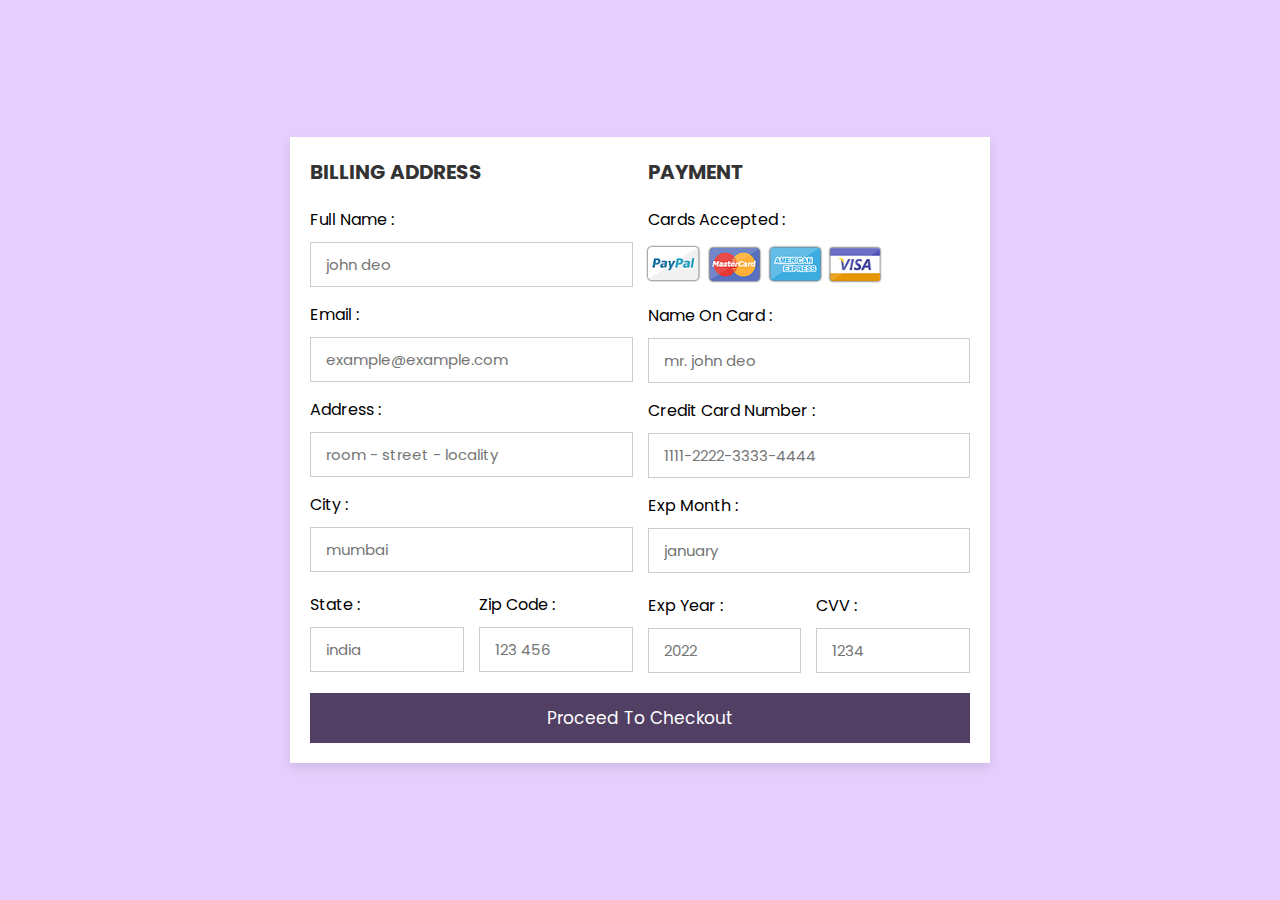
<file: payment.html>
<!DOCTYPE html>
<html lang="en">
<head>
    <meta charset="UTF-8">
    <meta http-equiv="X-UA-Compatible" content="IE=edge">
    <meta name="viewport" content="width=device-width, initial-scale=1.0">
    
    <!-- custom css file link  -->
    <link rel="stylesheet" href="css/payment.css">

</head>
<body>

<div class="container">

    <form action="">

        <div class="row">

            <div class="col">

                <h3 class="title">billing address</h3>

                <div class="inputBox">
                    <span>full name :</span>
                    <input type="text" placeholder="john deo">
                </div>
                <div class="inputBox">
                    <span>email :</span>
                    <input type="email" placeholder="example@example.com">
                </div>
                <div class="inputBox">
                    <span>address :</span>
                    <input type="text" placeholder="room - street - locality">
                </div>
                <div class="inputBox">
                    <span>city :</span>
                    <input type="text" placeholder="mumbai">
                </div>

                <div class="flex">
                    <div class="inputBox">
                        <span>state :</span>
                        <input type="text" placeholder="india">
                    </div>
                    <div class="inputBox">
                        <span>zip code :</span>
                        <input type="text" placeholder="123 456">
                    </div>
                </div>

            </div>

            <div class="col">

                <h3 class="title">payment</h3>

                <div class="inputBox">
                    <span>cards accepted :</span>
                    <img src="images/card_img.png" alt="">
                </div>
                <div class="inputBox">
                    <span>name on card :</span>
                    <input type="text" placeholder="mr. john deo">
                </div>
                <div class="inputBox">
                    <span>credit card number :</span>
                    <input type="number" placeholder="1111-2222-3333-4444">
                </div>
                <div class="inputBox">
                    <span>exp month :</span>
                    <input type="text" placeholder="january">
                </div>

                <div class="flex">
                    <div class="inputBox">
                        <span>exp year :</span>
                        <input type="number" placeholder="2022">
                    </div>
                    <div class="inputBox">
                        <span>CVV :</span>
                        <input type="text" placeholder="1234">
                    </div>
                </div>

            </div>
    
        </div>

        <input type="submit" value="proceed to checkout" class="submit-btn">

    </form>

</div>    
    
</body>
</html>
</file>
<file: css/payment.css>
@import url('https://fonts.googleapis.com/css2?family=Poppins:wght@100;300;400;500;600&display=swap');

*{
  font-family: 'Poppins', sans-serif;
  margin:0; padding:0;
  box-sizing: border-box;
  outline: none; border:none;
  text-transform: capitalize;
  transition: all .2s linear;
}

.container{
  display: flex;
  justify-content: center;
  align-items: center;
  padding:25px;
  min-height: 100vh;
  background: linear-gradient(90deg, #e6cffd 60%, #e6cffd 40.1%); 
}

.container form{
  padding:20px;
  width:700px;
  background: #fff;
  box-shadow: 0 5px 10px rgba(0,0,0,.1);
}

.container form .row{
  display: flex;
  flex-wrap: wrap;
  gap:15px;
}

.container form .row .col{
  flex:1 1 250px;
}

.container form .row .col .title{
  font-size: 20px;
  color:#333;
  padding-bottom: 5px;
  text-transform: uppercase;
}

.container form .row .col .inputBox{
  margin:15px 0;
}

.container form .row .col .inputBox span{
  margin-bottom: 10px;
  display: block;
}

.container form .row .col .inputBox input{
  width: 100%;
  border:1px solid #ccc;
  padding:10px 15px;
  font-size: 15px;
  text-transform: none;
}

.container form .row .col .inputBox input:focus{
  border:1px solid #000;
}

.container form .row .col .flex{
  display: flex;
  gap:15px;
}

.container form .row .col .flex .inputBox{
  margin-top: 5px;
}

.container form .row .col .inputBox img{
  height: 34px;
  margin-top: 5px;
  filter: drop-shadow(0 0 1px #000);
}

.container form .submit-btn{
  width: 100%;
  padding:12px;
  font-size: 17px;
  background: #523f64;
  color:#fff;
  margin-top: 5px;
  cursor: pointer;
}

.container form .submit-btn:hover{
  background: #2ecc71;
}
</file>
